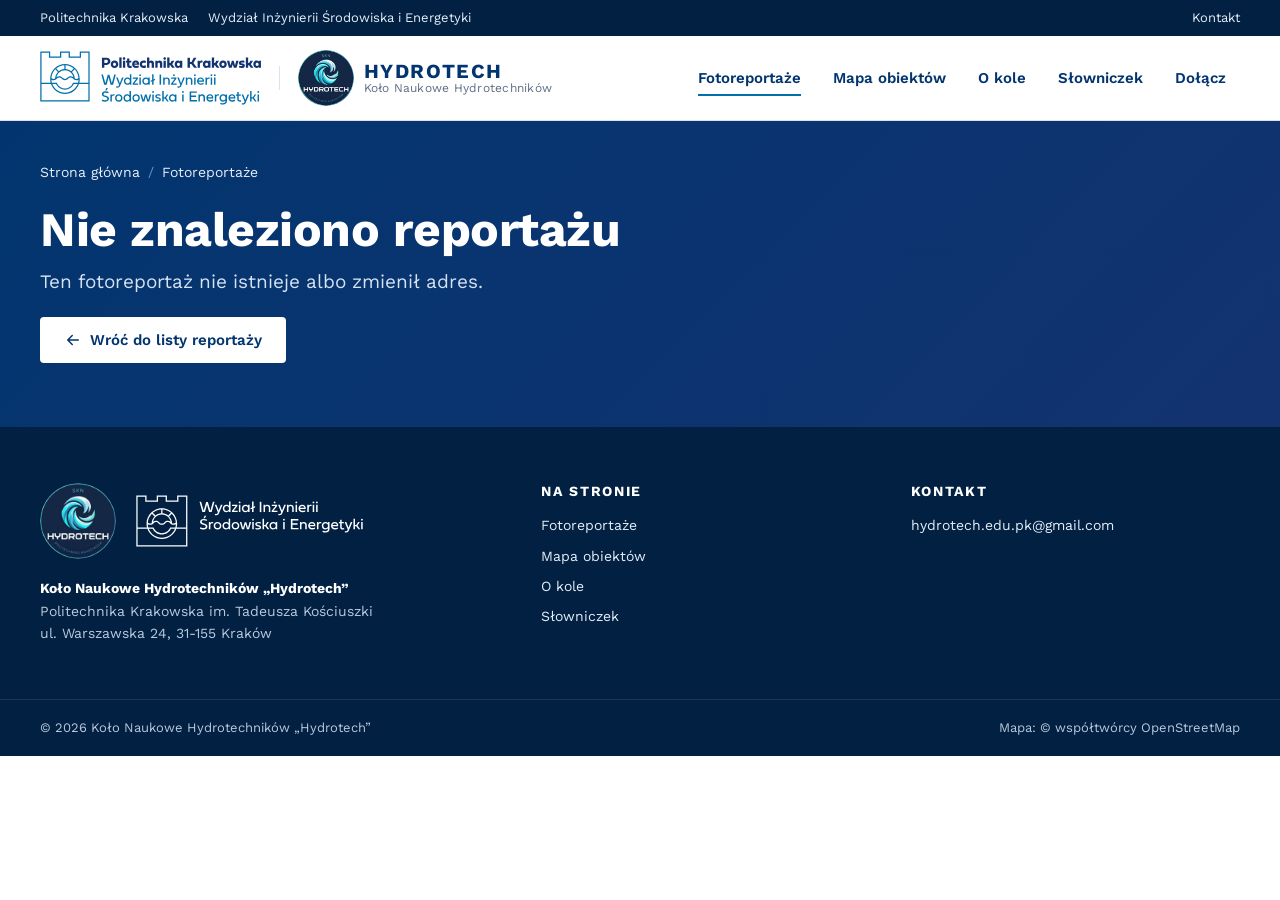
<file: reportaz.html>
<!doctype html>
<html lang="pl">
<head>
  <meta charset="utf-8">
  <meta name="viewport" content="width=device-width, initial-scale=1">
  <title>Fotoreportaż – HYDROTECH | Politechnika Krakowska</title>
  <meta name="description" content="Fotoreportaż Koła Naukowego HYDROTECH z wizyty na obiekcie hydrotechnicznym.">
  <meta name="theme-color" content="#02356f">
  <link rel="icon" href="assets/img/favicon.png" type="image/png">
  <link rel="apple-touch-icon" href="assets/img/apple-touch-icon.png">
  <link rel="preconnect" href="https://fonts.googleapis.com">
  <link rel="preconnect" href="https://fonts.gstatic.com" crossorigin>
  <link rel="stylesheet" href="https://fonts.googleapis.com/css2?family=Work+Sans:wght@400;500;600;700&display=swap">
  <link rel="stylesheet" href="assets/vendor/leaflet/leaflet.css">
  <link rel="stylesheet" href="assets/css/style.css">
</head>
<body>
  <a class="skip-link" href="#tresc">Przejdź do treści</a>

  <div class="topbar">
    <div class="container">
      <div class="topbar__links">
        <a href="https://www.pk.edu.pl/" target="_blank" rel="noopener">Politechnika Krakowska</a>
        <a href="https://wisie.pk.edu.pl/" target="_blank" rel="noopener">Wydział Inżynierii Środowiska i Energetyki</a>
      </div>
      <div class="topbar__links topbar__right">
        <a href="./#dolacz">Kontakt</a>
      </div>
    </div>
  </div>

  <header class="header">
    <div class="container">
      <a class="brand" href="./" aria-label="HYDROTECH – strona główna">
        <img class="brand__faculty" src="assets/img/logo-wisie.svg" alt="Politechnika Krakowska – Wydział Inżynierii Środowiska i Energetyki" width="294" height="72">
        <span class="brand__divider" aria-hidden="true"></span>
        <span class="brand__club">
          <img class="brand__mark" src="assets/img/logo-hydrotech.webp" alt="Logo SKN Hydrotech" width="56" height="56">
          <span class="brand__text">
            <span class="brand__name">HYDROTECH</span>
            <span class="brand__sub">Koło Naukowe Hydrotechników</span>
          </span>
        </span>
      </a>
      <button class="nav-toggle" type="button" aria-controls="nav" aria-expanded="false" aria-label="Menu" data-icon="menu"></button>
      <nav class="nav" id="nav" aria-label="Główna nawigacja">
        <ul class="nav__list">
          <li><a class="nav__link is-active" href="./#reportaze">Fotoreportaże</a></li>
          <li><a class="nav__link" href="./#mapa">Mapa obiektów</a></li>
          <li><a class="nav__link" href="./#o-kole">O kole</a></li>
          <li><a class="nav__link" href="./#slowniczek">Słowniczek</a></li>
          <li><a class="nav__link" href="./#dolacz">Dołącz</a></li>
        </ul>
      </nav>
    </div>
  </header>

  <main id="tresc">
    <div id="reportaz"></div>
  </main>

  <footer class="footer">
    <div class="container">
      <div>
        <div class="footer__logos">
          <img class="footer__club" src="assets/img/logo-hydrotech.webp" alt="Logo SKN Hydrotech" width="76" height="76" loading="lazy">
          <img class="footer__logo" src="assets/img/logo-wisie-biale.svg" alt="Wydział Inżynierii Środowiska i Energetyki" width="292" height="67" loading="lazy">
        </div>
        <p><strong style="color:#fff" data-config="pelnaNazwa">Koło Naukowe HYDROTECH</strong><br>
          <span data-config="uczelnia">Politechnika Krakowska im. Tadeusza Kościuszki</span><br>
          <span data-config="adres">ul. Warszawska 24, 31-155 Kraków</span></p>
      </div>
      <div>
        <h3>Na stronie</h3>
        <ul>
          <li><a href="./#reportaze">Fotoreportaże</a></li>
          <li><a href="./#mapa">Mapa obiektów</a></li>
          <li><a href="./#o-kole">O kole</a></li>
          <li><a href="./#slowniczek">Słowniczek</a></li>
        </ul>
      </div>
      <div>
        <h3>Kontakt</h3>
        <ul data-contact></ul>
      </div>
    </div>
    <div class="footer__bottom">
      <div class="container">
        <span>© <span data-year></span> <span data-config="pelnaNazwa">Koło Naukowe HYDROTECH</span></span>
        <span>Mapa: © współtwórcy OpenStreetMap</span>
      </div>
    </div>
  </footer>

  <!-- Powiększenie zdjęć -->
  <div class="lb" id="lightbox" role="dialog" aria-modal="true" aria-label="Galeria zdjęć" hidden>
    <div class="lb__top">
      <span id="lb-count" aria-live="polite"></span>
      <button class="lb__btn" type="button" id="lb-close" aria-label="Zamknij (Esc)" data-icon="close"></button>
    </div>
    <button class="lb__btn lb__prev" type="button" id="lb-prev" aria-label="Poprzednie zdjęcie" data-icon="chevronLeft"></button>
    <figure class="lb__fig"><img class="lb__img" id="lb-img" alt=""></figure>
    <button class="lb__btn lb__next" type="button" id="lb-next" aria-label="Następne zdjęcie" data-icon="chevronRight"></button>
    <div class="lb__cap" id="lb-cap"></div>
  </div>

  <script src="assets/vendor/leaflet/leaflet.js"></script>
  <script src="data/config.js"></script>
  <script src="data/reportaze.js"></script>
  <script src="assets/js/common.js"></script>
  <script src="assets/js/reportaz.js"></script>
</body>
</html>
</file>
<file: assets/vendor/leaflet/leaflet.css>
/* required styles */

.leaflet-pane,
.leaflet-tile,
.leaflet-marker-icon,
.leaflet-marker-shadow,
.leaflet-tile-container,
.leaflet-pane > svg,
.leaflet-pane > canvas,
.leaflet-zoom-box,
.leaflet-image-layer,
.leaflet-layer {
	position: absolute;
	left: 0;
	top: 0;
	}
.leaflet-container {
	overflow: hidden;
	}
.leaflet-tile,
.leaflet-marker-icon,
.leaflet-marker-shadow {
	-webkit-user-select: none;
	   -moz-user-select: none;
	        user-select: none;
	  -webkit-user-drag: none;
	}
/* Prevents IE11 from highlighting tiles in blue */
.leaflet-tile::selection {
	background: transparent;
}
/* Safari renders non-retina tile on retina better with this, but Chrome is worse */
.leaflet-safari .leaflet-tile {
	image-rendering: -webkit-optimize-contrast;
	}
/* hack that prevents hw layers "stretching" when loading new tiles */
.leaflet-safari .leaflet-tile-container {
	width: 1600px;
	height: 1600px;
	-webkit-transform-origin: 0 0;
	}
.leaflet-marker-icon,
.leaflet-marker-shadow {
	display: block;
	}
/* .leaflet-container svg: reset svg max-width decleration shipped in Joomla! (joomla.org) 3.x */
/* .leaflet-container img: map is broken in FF if you have max-width: 100% on tiles */
.leaflet-container .leaflet-overlay-pane svg {
	max-width: none !important;
	max-height: none !important;
	}
.leaflet-container .leaflet-marker-pane img,
.leaflet-container .leaflet-shadow-pane img,
.leaflet-container .leaflet-tile-pane img,
.leaflet-container img.leaflet-image-layer,
.leaflet-container .leaflet-tile {
	max-width: none !important;
	max-height: none !important;
	width: auto;
	padding: 0;
	}

.leaflet-container img.leaflet-tile {
	/* See: https://bugs.chromium.org/p/chromium/issues/detail?id=600120 */
	mix-blend-mode: plus-lighter;
}

.leaflet-container.leaflet-touch-zoom {
	-ms-touch-action: pan-x pan-y;
	touch-action: pan-x pan-y;
	}
.leaflet-container.leaflet-touch-drag {
	-ms-touch-action: pinch-zoom;
	/* Fallback for FF which doesn't support pinch-zoom */
	touch-action: none;
	touch-action: pinch-zoom;
}
.leaflet-container.leaflet-touch-drag.leaflet-touch-zoom {
	-ms-touch-action: none;
	touch-action: none;
}
.leaflet-container {
	-webkit-tap-highlight-color: transparent;
}
.leaflet-container a {
	-webkit-tap-highlight-color: rgba(51, 181, 229, 0.4);
}
.leaflet-tile {
	filter: inherit;
	visibility: hidden;
	}
.leaflet-tile-loaded {
	visibility: inherit;
	}
.leaflet-zoom-box {
	width: 0;
	height: 0;
	-moz-box-sizing: border-box;
	     box-sizing: border-box;
	z-index: 800;
	}
/* workaround for https://bugzilla.mozilla.org/show_bug.cgi?id=888319 */
.leaflet-overlay-pane svg {
	-moz-user-select: none;
	}

.leaflet-pane         { z-index: 400; }

.leaflet-tile-pane    { z-index: 200; }
.leaflet-overlay-pane { z-index: 400; }
.leaflet-shadow-pane  { z-index: 500; }
.leaflet-marker-pane  { z-index: 600; }
.leaflet-tooltip-pane   { z-index: 650; }
.leaflet-popup-pane   { z-index: 700; }

.leaflet-map-pane canvas { z-index: 100; }
.leaflet-map-pane svg    { z-index: 200; }

.leaflet-vml-shape {
	width: 1px;
	height: 1px;
	}
.lvml {
	behavior: url(#default#VML);
	display: inline-block;
	position: absolute;
	}


/* control positioning */

.leaflet-control {
	position: relative;
	z-index: 800;
	pointer-events: visiblePainted; /* IE 9-10 doesn't have auto */
	pointer-events: auto;
	}
.leaflet-top,
.leaflet-bottom {
	position: absolute;
	z-index: 1000;
	pointer-events: none;
	}
.leaflet-top {
	top: 0;
	}
.leaflet-right {
	right: 0;
	}
.leaflet-bottom {
	bottom: 0;
	}
.leaflet-left {
	left: 0;
	}
.leaflet-control {
	float: left;
	clear: both;
	}
.leaflet-right .leaflet-control {
	float: right;
	}
.leaflet-top .leaflet-control {
	margin-top: 10px;
	}
.leaflet-bottom .leaflet-control {
	margin-bottom: 10px;
	}
.leaflet-left .leaflet-control {
	margin-left: 10px;
	}
.leaflet-right .leaflet-control {
	margin-right: 10px;
	}


/* zoom and fade animations */

.leaflet-fade-anim .leaflet-popup {
	opacity: 0;
	-webkit-transition: opacity 0.2s linear;
	   -moz-transition: opacity 0.2s linear;
	        transition: opacity 0.2s linear;
	}
.leaflet-fade-anim .leaflet-map-pane .leaflet-popup {
	opacity: 1;
	}
.leaflet-zoom-animated {
	-webkit-transform-origin: 0 0;
	    -ms-transform-origin: 0 0;
	        transform-origin: 0 0;
	}
svg.leaflet-zoom-animated {
	will-change: transform;
}

.leaflet-zoom-anim .leaflet-zoom-animated {
	-webkit-transition: -webkit-transform 0.25s cubic-bezier(0,0,0.25,1);
	   -moz-transition:    -moz-transform 0.25s cubic-bezier(0,0,0.25,1);
	        transition:         transform 0.25s cubic-bezier(0,0,0.25,1);
	}
.leaflet-zoom-anim .leaflet-tile,
.leaflet-pan-anim .leaflet-tile {
	-webkit-transition: none;
	   -moz-transition: none;
	        transition: none;
	}

.leaflet-zoom-anim .leaflet-zoom-hide {
	visibility: hidden;
	}


/* cursors */

.leaflet-interactive {
	cursor: pointer;
	}
.leaflet-grab {
	cursor: -webkit-grab;
	cursor:    -moz-grab;
	cursor:         grab;
	}
.leaflet-crosshair,
.leaflet-crosshair .leaflet-interactive {
	cursor: crosshair;
	}
.leaflet-popup-pane,
.leaflet-control {
	cursor: auto;
	}
.leaflet-dragging .leaflet-grab,
.leaflet-dragging .leaflet-grab .leaflet-interactive,
.leaflet-dragging .leaflet-marker-draggable {
	cursor: move;
	cursor: -webkit-grabbing;
	cursor:    -moz-grabbing;
	cursor:         grabbing;
	}

/* marker & overlays interactivity */
.leaflet-marker-icon,
.leaflet-marker-shadow,
.leaflet-image-layer,
.leaflet-pane > svg path,
.leaflet-tile-container {
	pointer-events: none;
	}

.leaflet-marker-icon.leaflet-interactive,
.leaflet-image-layer.leaflet-interactive,
.leaflet-pane > svg path.leaflet-interactive,
svg.leaflet-image-layer.leaflet-interactive path {
	pointer-events: visiblePainted; /* IE 9-10 doesn't have auto */
	pointer-events: auto;
	}

/* visual tweaks */

.leaflet-container {
	background: #ddd;
	outline-offset: 1px;
	}
.leaflet-container a {
	color: #0078A8;
	}
.leaflet-zoom-box {
	border: 2px dotted #38f;
	background: rgba(255,255,255,0.5);
	}


/* general typography */
.leaflet-container {
	font-family: "Helvetica Neue", Arial, Helvetica, sans-serif;
	font-size: 12px;
	font-size: 0.75rem;
	line-height: 1.5;
	}


/* general toolbar styles */

.leaflet-bar {
	box-shadow: 0 1px 5px rgba(0,0,0,0.65);
	border-radius: 4px;
	}
.leaflet-bar a {
	background-color: #fff;
	border-bottom: 1px solid #ccc;
	width: 26px;
	height: 26px;
	line-height: 26px;
	display: block;
	text-align: center;
	text-decoration: none;
	color: black;
	}
.leaflet-bar a,
.leaflet-control-layers-toggle {
	background-position: 50% 50%;
	background-repeat: no-repeat;
	display: block;
	}
.leaflet-bar a:hover,
.leaflet-bar a:focus {
	background-color: #f4f4f4;
	}
.leaflet-bar a:first-child {
	border-top-left-radius: 4px;
	border-top-right-radius: 4px;
	}
.leaflet-bar a:last-child {
	border-bottom-left-radius: 4px;
	border-bottom-right-radius: 4px;
	border-bottom: none;
	}
.leaflet-bar a.leaflet-disabled {
	cursor: default;
	background-color: #f4f4f4;
	color: #bbb;
	}

.leaflet-touch .leaflet-bar a {
	width: 30px;
	height: 30px;
	line-height: 30px;
	}
.leaflet-touch .leaflet-bar a:first-child {
	border-top-left-radius: 2px;
	border-top-right-radius: 2px;
	}
.leaflet-touch .leaflet-bar a:last-child {
	border-bottom-left-radius: 2px;
	border-bottom-right-radius: 2px;
	}

/* zoom control */

.leaflet-control-zoom-in,
.leaflet-control-zoom-out {
	font: bold 18px 'Lucida Console', Monaco, monospace;
	text-indent: 1px;
	}

.leaflet-touch .leaflet-control-zoom-in, .leaflet-touch .leaflet-control-zoom-out  {
	font-size: 22px;
	}


/* layers control */

.leaflet-control-layers {
	box-shadow: 0 1px 5px rgba(0,0,0,0.4);
	background: #fff;
	border-radius: 5px;
	}
.leaflet-control-layers-toggle {
	background-image: url(images/layers.png);
	width: 36px;
	height: 36px;
	}
.leaflet-retina .leaflet-control-layers-toggle {
	background-image: url(images/layers-2x.png);
	background-size: 26px 26px;
	}
.leaflet-touch .leaflet-control-layers-toggle {
	width: 44px;
	height: 44px;
	}
.leaflet-control-layers .leaflet-control-layers-list,
.leaflet-control-layers-expanded .leaflet-control-layers-toggle {
	display: none;
	}
.leaflet-control-layers-expanded .leaflet-control-layers-list {
	display: block;
	position: relative;
	}
.leaflet-control-layers-expanded {
	padding: 6px 10px 6px 6px;
	color: #333;
	background: #fff;
	}
.leaflet-control-layers-scrollbar {
	overflow-y: scroll;
	overflow-x: hidden;
	padding-right: 5px;
	}
.leaflet-control-layers-selector {
	margin-top: 2px;
	position: relative;
	top: 1px;
	}
.leaflet-control-layers label {
	display: block;
	font-size: 13px;
	font-size: 1.08333em;
	}
.leaflet-control-layers-separator {
	height: 0;
	border-top: 1px solid #ddd;
	margin: 5px -10px 5px -6px;
	}

/* Default icon URLs */
.leaflet-default-icon-path { /* used only in path-guessing heuristic, see L.Icon.Default */
	background-image: url(images/marker-icon.png);
	}


/* attribution and scale controls */

.leaflet-container .leaflet-control-attribution {
	background: #fff;
	background: rgba(255, 255, 255, 0.8);
	margin: 0;
	}
.leaflet-control-attribution,
.leaflet-control-scale-line {
	padding: 0 5px;
	color: #333;
	line-height: 1.4;
	}
.leaflet-control-attribution a {
	text-decoration: none;
	}
.leaflet-control-attribution a:hover,
.leaflet-control-attribution a:focus {
	text-decoration: underline;
	}
.leaflet-attribution-flag {
	display: inline !important;
	vertical-align: baseline !important;
	width: 1em;
	height: 0.6669em;
	}
.leaflet-left .leaflet-control-scale {
	margin-left: 5px;
	}
.leaflet-bottom .leaflet-control-scale {
	margin-bottom: 5px;
	}
.leaflet-control-scale-line {
	border: 2px solid #777;
	border-top: none;
	line-height: 1.1;
	padding: 2px 5px 1px;
	white-space: nowrap;
	-moz-box-sizing: border-box;
	     box-sizing: border-box;
	background: rgba(255, 255, 255, 0.8);
	text-shadow: 1px 1px #fff;
	}
.leaflet-control-scale-line:not(:first-child) {
	border-top: 2px solid #777;
	border-bottom: none;
	margin-top: -2px;
	}
.leaflet-control-scale-line:not(:first-child):not(:last-child) {
	border-bottom: 2px solid #777;
	}

.leaflet-touch .leaflet-control-attribution,
.leaflet-touch .leaflet-control-layers,
.leaflet-touch .leaflet-bar {
	box-shadow: none;
	}
.leaflet-touch .leaflet-control-layers,
.leaflet-touch .leaflet-bar {
	border: 2px solid rgba(0,0,0,0.2);
	background-clip: padding-box;
	}


/* popup */

.leaflet-popup {
	position: absolute;
	text-align: center;
	margin-bottom: 20px;
	}
.leaflet-popup-content-wrapper {
	padding: 1px;
	text-align: left;
	border-radius: 12px;
	}
.leaflet-popup-content {
	margin: 13px 24px 13px 20px;
	line-height: 1.3;
	font-size: 13px;
	font-size: 1.08333em;
	min-height: 1px;
	}
.leaflet-popup-content p {
	margin: 17px 0;
	margin: 1.3em 0;
	}
.leaflet-popup-tip-container {
	width: 40px;
	height: 20px;
	position: absolute;
	left: 50%;
	margin-top: -1px;
	margin-left: -20px;
	overflow: hidden;
	pointer-events: none;
	}
.leaflet-popup-tip {
	width: 17px;
	height: 17px;
	padding: 1px;

	margin: -10px auto 0;
	pointer-events: auto;

	-webkit-transform: rotate(45deg);
	   -moz-transform: rotate(45deg);
	    -ms-transform: rotate(45deg);
	        transform: rotate(45deg);
	}
.leaflet-popup-content-wrapper,
.leaflet-popup-tip {
	background: white;
	color: #333;
	box-shadow: 0 3px 14px rgba(0,0,0,0.4);
	}
.leaflet-container a.leaflet-popup-close-button {
	position: absolute;
	top: 0;
	right: 0;
	border: none;
	text-align: center;
	width: 24px;
	height: 24px;
	font: 16px/24px Tahoma, Verdana, sans-serif;
	color: #757575;
	text-decoration: none;
	background: transparent;
	}
.leaflet-container a.leaflet-popup-close-button:hover,
.leaflet-container a.leaflet-popup-close-button:focus {
	color: #585858;
	}
.leaflet-popup-scrolled {
	overflow: auto;
	}

.leaflet-oldie .leaflet-popup-content-wrapper {
	-ms-zoom: 1;
	}
.leaflet-oldie .leaflet-popup-tip {
	width: 24px;
	margin: 0 auto;

	-ms-filter: "progid:DXImageTransform.Microsoft.Matrix(M11=0.70710678, M12=0.70710678, M21=-0.70710678, M22=0.70710678)";
	filter: progid:DXImageTransform.Microsoft.Matrix(M11=0.70710678, M12=0.70710678, M21=-0.70710678, M22=0.70710678);
	}

.leaflet-oldie .leaflet-control-zoom,
.leaflet-oldie .leaflet-control-layers,
.leaflet-oldie .leaflet-popup-content-wrapper,
.leaflet-oldie .leaflet-popup-tip {
	border: 1px solid #999;
	}


/* div icon */

.leaflet-div-icon {
	background: #fff;
	border: 1px solid #666;
	}


/* Tooltip */
/* Base styles for the element that has a tooltip */
.leaflet-tooltip {
	position: absolute;
	padding: 6px;
	background-color: #fff;
	border: 1px solid #fff;
	border-radius: 3px;
	color: #222;
	white-space: nowrap;
	-webkit-user-select: none;
	-moz-user-select: none;
	-ms-user-select: none;
	user-select: none;
	pointer-events: none;
	box-shadow: 0 1px 3px rgba(0,0,0,0.4);
	}
.leaflet-tooltip.leaflet-interactive {
	cursor: pointer;
	pointer-events: auto;
	}
.leaflet-tooltip-top:before,
.leaflet-tooltip-bottom:before,
.leaflet-tooltip-left:before,
.leaflet-tooltip-right:before {
	position: absolute;
	pointer-events: none;
	border: 6px solid transparent;
	background: transparent;
	content: "";
	}

/* Directions */

.leaflet-tooltip-bottom {
	margin-top: 6px;
}
.leaflet-tooltip-top {
	margin-top: -6px;
}
.leaflet-tooltip-bottom:before,
.leaflet-tooltip-top:before {
	left: 50%;
	margin-left: -6px;
	}
.leaflet-tooltip-top:before {
	bottom: 0;
	margin-bottom: -12px;
	border-top-color: #fff;
	}
.leaflet-tooltip-bottom:before {
	top: 0;
	margin-top: -12px;
	margin-left: -6px;
	border-bottom-color: #fff;
	}
.leaflet-tooltip-left {
	margin-left: -6px;
}
.leaflet-tooltip-right {
	margin-left: 6px;
}
.leaflet-tooltip-left:before,
.leaflet-tooltip-right:before {
	top: 50%;
	margin-top: -6px;
	}
.leaflet-tooltip-left:before {
	right: 0;
	margin-right: -12px;
	border-left-color: #fff;
	}
.leaflet-tooltip-right:before {
	left: 0;
	margin-left: -12px;
	border-right-color: #fff;
	}

/* Printing */

@media print {
	/* Prevent printers from removing background-images of controls. */
	.leaflet-control {
		-webkit-print-color-adjust: exact;
		print-color-adjust: exact;
		}
	}
</file>
<file: assets/css/style.css>
/* =========================================================
   HYDROTECH – Koło Naukowe, Politechnika Krakowska
   Kolorystyka i typografia nawiązują do identyfikacji PK
   (granat PK, niebieski WIŚiE, krój Work Sans).
   ========================================================= */

:root {
  --pk-navy: #02356f;
  --pk-navy-dark: #012042;
  --pk-navy-deep: #001d46;
  --wisie-blue: #006faa;
  --wisie-navy: #133370;
  --sky-50: #f3f8fe;
  --sky-100: #ebf4fe;
  --sky-200: #d7e9ff;
  --ink: #17212f;
  --ink-2: #3c526e;
  --muted: #5d6f86;
  --line: #d9e2ee;
  --bg: #ffffff;
  --surface: #ffffff;
  --water: #006faa;
  --focus: #f49b05;

  --radius: 4px;
  --radius-lg: 8px;
  --shadow-sm: 0 1px 2px rgba(1, 32, 66, .06), 0 1px 3px rgba(1, 32, 66, .08);
  --shadow-md: 0 6px 24px rgba(1, 32, 66, .10);
  --shadow-lg: 0 18px 50px rgba(1, 32, 66, .22);

  --container: 1200px;
  --gutter: 24px;
  --header-h: 84px;

  --font: "Work Sans", system-ui, -apple-system, "Segoe UI", Roboto, Arial, sans-serif;
}

*, *::before, *::after { box-sizing: border-box; }
html { scroll-behavior: smooth; scroll-padding-top: calc(var(--header-h) + 16px); -webkit-text-size-adjust: 100%; }
body {
  margin: 0;
  font-family: var(--font);
  font-size: 16px;
  line-height: 1.6;
  color: var(--ink);
  background: var(--bg);
  -webkit-font-smoothing: antialiased;
}
img, svg { display: block; max-width: 100%; }
a { color: var(--wisie-blue); text-underline-offset: 3px; }
a:hover { color: var(--pk-navy); }
h1, h2, h3, h4 { color: var(--pk-navy); line-height: 1.2; margin: 0 0 .5em; font-weight: 700; letter-spacing: -.01em; }
p { margin: 0 0 1em; }
button { font: inherit; }
:focus-visible { outline: 3px solid var(--focus); outline-offset: 2px; }
.visually-hidden { position: absolute !important; width: 1px; height: 1px; overflow: hidden; clip: rect(0 0 0 0); white-space: nowrap; }

.container { width: 100%; max-width: calc(var(--container) + 2 * var(--gutter)); margin: 0 auto; padding: 0 var(--gutter); }

.skip-link {
  position: absolute; left: 16px; top: -60px; z-index: 1000;
  background: var(--pk-navy); color: #fff; padding: 10px 16px; border-radius: var(--radius);
}
.skip-link:focus { top: 12px; color: #fff; }

/* ---------- Pasek górny (jak na pk.edu.pl) ---------- */
.topbar { background: var(--pk-navy-dark); color: #c9d8ec; font-size: 13px; }
.topbar .container { display: flex; align-items: center; justify-content: space-between; gap: 16px; min-height: 36px; }
.topbar a { color: #e6eef8; text-decoration: none; }
.topbar a:hover { color: #fff; text-decoration: underline; }
.topbar__links { display: flex; gap: 20px; flex-wrap: wrap; }
.topbar__links a:not(:last-child)::after { content: ""; }

/* ---------- Nagłówek ---------- */
.header {
  position: sticky; top: 0; z-index: 500;
  background: #fff;
  border-bottom: 1px solid var(--line);
  box-shadow: 0 2px 0 0 transparent;
  transition: box-shadow .2s;
}
.header.is-scrolled { box-shadow: var(--shadow-md); }
.header .container { display: flex; align-items: center; gap: 24px; min-height: var(--header-h); }
.brand { display: flex; align-items: center; gap: 18px; text-decoration: none; color: inherit; min-width: 0; }
.brand__faculty { height: 54px; width: auto; flex: none; }
.brand__divider { width: 1px; align-self: stretch; margin: 16px 0; background: var(--line); flex: none; }
.brand__club { display: flex; align-items: center; gap: 10px; min-width: 0; }
.brand__mark { width: 56px; height: 56px; flex: none; border-radius: 50%; }
.brand__text { display: flex; flex-direction: column; line-height: 1.1; min-width: 0; }
.brand__name { font-weight: 700; font-size: 20px; letter-spacing: .08em; color: var(--pk-navy); }
.brand__sub { font-size: 12px; color: var(--muted); letter-spacing: .02em; white-space: nowrap; }

.nav { margin-left: auto; }
.nav__list { display: flex; gap: 4px; list-style: none; margin: 0; padding: 0; }
.nav__link {
  display: block; padding: 10px 14px; border-radius: var(--radius);
  font-weight: 600; font-size: 15px; color: var(--pk-navy); text-decoration: none;
  position: relative;
}
.nav__link::after {
  content: ""; position: absolute; left: 14px; right: 14px; bottom: 4px; height: 2px;
  background: var(--wisie-blue); transform: scaleX(0); transform-origin: left; transition: transform .2s;
}
.nav__link:hover { color: var(--wisie-blue); }
.nav__link:hover::after, .nav__link.is-active::after { transform: scaleX(1); }
.nav-toggle {
  display: none; margin-left: auto; width: 44px; height: 44px; border: 1px solid var(--line);
  background: #fff; border-radius: var(--radius); color: var(--pk-navy); cursor: pointer;
  align-items: center; justify-content: center;
}

/* ---------- Przyciski ---------- */
.btn {
  display: inline-flex; align-items: center; gap: 8px; justify-content: center;
  padding: 12px 22px; border-radius: var(--radius); border: 2px solid transparent;
  font-weight: 600; font-size: 15px; text-decoration: none; cursor: pointer; line-height: 1.2;
  transition: background .15s, color .15s, border-color .15s, transform .15s;
}
.btn svg { width: 18px; height: 18px; flex: none; }
.btn--primary { background: #fff; color: var(--pk-navy); }
.btn--primary:hover { background: var(--sky-200); color: var(--pk-navy); }
.btn--ghost { border-color: rgba(255,255,255,.55); color: #fff; background: transparent; }
.btn--ghost:hover { border-color: #fff; background: rgba(255,255,255,.08); color: #fff; }
.btn--navy { background: var(--pk-navy); color: #fff; }
.btn--navy:hover { background: var(--wisie-blue); color: #fff; }
.btn--outline { border-color: var(--pk-navy); color: var(--pk-navy); background: #fff; }
.btn--outline:hover { background: var(--pk-navy); color: #fff; }
.btn--sm { padding: 8px 14px; font-size: 14px; }

/* ---------- Hero ---------- */
.hero {
  position: relative; overflow: hidden; color: #fff;
  background:
    linear-gradient(rgba(255,255,255,.045) 1px, transparent 1px) 0 0 / 32px 32px,
    linear-gradient(90deg, rgba(255,255,255,.045) 1px, transparent 1px) 0 0 / 32px 32px,
    linear-gradient(135deg, var(--pk-navy) 0%, var(--wisie-navy) 55%, var(--pk-navy-deep) 100%);
}
.hero .container { display: grid; grid-template-columns: minmax(0, 1fr) minmax(0, 1.15fr); gap: 48px; align-items: center; padding-top: 72px; padding-bottom: 120px; }
.eyebrow {
  display: inline-flex; align-items: center; gap: 10px;
  font-size: 13px; font-weight: 600; letter-spacing: .14em; text-transform: uppercase; color: var(--wisie-blue);
}
.eyebrow::before { content: ""; width: 28px; height: 2px; background: currentColor; }
.hero .eyebrow { color: #9cc9ec; }
.hero h1 { color: #fff; font-size: clamp(32px, 4.4vw, 52px); margin: 16px 0 20px; letter-spacing: -.02em; }
.hero h1 em { font-style: normal; color: #9cc9ec; }
.hero__lead { font-size: 18px; color: #d6e3f3; max-width: 34em; margin-bottom: 32px; }
.hero__actions { display: flex; flex-wrap: wrap; gap: 12px; }

/* Interaktywny przekrój zapory */
.xsec { position: relative; }
.xsec__caption { display: flex; justify-content: space-between; gap: 12px; font-size: 12px; letter-spacing: .12em; text-transform: uppercase; color: #9cc9ec; margin-bottom: 10px; }
.xsec__stage { position: relative; aspect-ratio: 600 / 400; }
.xsec__svg { width: 100%; height: 100%; }
.xsec .wave { animation: wave 7s linear infinite; }
.xsec .wave--slow { animation-duration: 11s; }
@keyframes wave { from { transform: translateX(0); } to { transform: translateX(-120px); } }
.hotspot {
  position: absolute; transform: translate(-50%, -50%);
  width: 28px; height: 28px; border-radius: 50%;
  border: 2px solid #fff; background: var(--focus); color: var(--pk-navy-dark);
  font-weight: 700; font-size: 17px; line-height: 1; cursor: pointer; padding: 0;
  display: grid; place-items: center;
  box-shadow: 0 0 0 0 rgba(244,155,5,.6);
  animation: pulse 2.4s infinite;
}
.hotspot:nth-of-type(2n) { animation-delay: .6s; }
.hotspot:nth-of-type(3n) { animation-delay: 1.2s; }
.hotspot[aria-expanded="true"] { background: #fff; animation: none; }
@keyframes pulse { 0% { box-shadow: 0 0 0 0 rgba(244,155,5,.55); } 70% { box-shadow: 0 0 0 12px rgba(244,155,5,0); } 100% { box-shadow: 0 0 0 0 rgba(244,155,5,0); } }
.xsec__tip {
  position: absolute; z-index: 5; width: min(280px, 80%);
  background: #fff; color: var(--ink); border-radius: var(--radius-lg); box-shadow: var(--shadow-lg);
  padding: 14px 16px; font-size: 14px; line-height: 1.5;
  border-top: 4px solid var(--focus);
}
.xsec__tip h3 { font-size: 16px; margin: 0 0 4px; }
.xsec__tip p { margin: 0; color: var(--ink-2); }
.xsec__hint { margin-top: 10px; font-size: 13px; color: #b9cfe8; }

/* ---------- Statystyki ---------- */
.stats { position: relative; z-index: 2; margin-top: -64px; }
.stats__grid {
  display: grid; grid-template-columns: repeat(4, 1fr);
  background: #fff; border-radius: var(--radius-lg); box-shadow: var(--shadow-md);
  border-top: 4px solid var(--wisie-blue);
}
.stat { padding: 24px 28px; }
.stat + .stat { border-left: 1px solid var(--line); }
.stat__value { font-size: 40px; font-weight: 700; color: var(--pk-navy); line-height: 1; font-variant-numeric: tabular-nums; }
.stat__label { margin-top: 8px; font-size: 14px; color: var(--muted); }

/* ---------- Sekcje ---------- */
.section { padding: 88px 0; }
.section--tint { background: var(--sky-100); }
.section-head { display: flex; align-items: flex-end; justify-content: space-between; gap: 24px; margin-bottom: 32px; flex-wrap: wrap; }
.section-head h2 { font-size: clamp(28px, 3vw, 38px); margin: 10px 0 0; }
.section-head p { max-width: 40em; margin: 12px 0 0; color: var(--ink-2); }

.notice {
  display: flex; gap: 12px; align-items: flex-start;
  background: #fff7e8; border: 1px solid #f6d9a6; border-left: 4px solid var(--focus);
  border-radius: var(--radius); padding: 12px 16px; margin-bottom: 24px; font-size: 14px; color: #5b4300;
}
.notice svg { width: 20px; height: 20px; flex: none; margin-top: 1px; }
.notice p { margin: 0; }
.notice button { margin-left: auto; background: none; border: 0; color: #5b4300; cursor: pointer; font-size: 20px; line-height: 1; padding: 0 4px; }

/* ---------- Narzędzia filtrowania ---------- */
.toolbar { display: grid; gap: 16px; margin-bottom: 28px; }
.toolbar__row { display: flex; gap: 12px; flex-wrap: wrap; align-items: center; }
.search { position: relative; flex: 1 1 280px; }
.search svg { position: absolute; left: 14px; top: 50%; transform: translateY(-50%); width: 18px; height: 18px; color: var(--muted); pointer-events: none; }
.search input, .select {
  width: 100%; height: 46px; border: 1px solid var(--line); border-radius: var(--radius);
  background: #fff; font: inherit; color: var(--ink); padding: 0 14px;
}
.search input { padding-left: 42px; }
.search input:focus, .select:focus { border-color: var(--wisie-blue); outline: none; box-shadow: 0 0 0 3px rgba(0,111,170,.18); }
.select { width: auto; padding-right: 36px; cursor: pointer; appearance: none;
  background-image: url("data:image/svg+xml,%3Csvg xmlns='http://www.w3.org/2000/svg' width='12' height='8' viewBox='0 0 12 8'%3E%3Cpath d='M1 1l5 5 5-5' fill='none' stroke='%2302356f' stroke-width='2'/%3E%3C/svg%3E");
  background-repeat: no-repeat; background-position: right 14px center; }
.chips { display: flex; gap: 8px; flex-wrap: wrap; }
.chip {
  display: inline-flex; align-items: center; gap: 8px;
  height: 38px; padding: 0 14px; border-radius: 999px;
  border: 1px solid var(--line); background: #fff; color: var(--ink-2);
  font-size: 14px; font-weight: 500; cursor: pointer; transition: all .15s;
}
.chip:hover { border-color: var(--pk-navy); color: var(--pk-navy); }
.chip[aria-pressed="true"] { background: var(--pk-navy); border-color: var(--pk-navy); color: #fff; }
.chip:disabled { opacity: .45; cursor: not-allowed; }
.chip__dot { width: 10px; height: 10px; border-radius: 50%; background: var(--c, var(--pk-navy)); box-shadow: 0 0 0 2px #fff; }
.chip__count { font-size: 12px; font-weight: 600; opacity: .7; }
.results-info { font-size: 14px; color: var(--muted); }

/* ---------- Karty reportaży ---------- */
.cards { display: grid; grid-template-columns: repeat(3, minmax(0, 1fr)); gap: 24px; }
.card {
  position: relative; display: flex; flex-direction: column;
  background: #fff; border-radius: var(--radius-lg); overflow: hidden;
  box-shadow: var(--shadow-sm); border: 1px solid var(--line);
  transition: transform .2s, box-shadow .2s;
}
.card:hover { transform: translateY(-4px); box-shadow: var(--shadow-md); }
.card__media { position: relative; aspect-ratio: 16 / 10; overflow: hidden; background: var(--sky-200); }
.card__media img { width: 100%; height: 100%; object-fit: cover; transition: transform .5s; }
.card:hover .card__media img { transform: scale(1.04); }
.card__photos {
  position: absolute; right: 12px; bottom: 12px; display: inline-flex; align-items: center; gap: 6px;
  background: rgba(1,32,66,.78); color: #fff; font-size: 12px; font-weight: 600; padding: 4px 10px; border-radius: 999px;
}
.card__photos svg { width: 14px; height: 14px; }
.card__demo {
  position: absolute; left: 12px; top: 12px; background: rgba(255,255,255,.92); color: #6b4b00;
  font-size: 11px; font-weight: 700; letter-spacing: .08em; text-transform: uppercase; padding: 3px 8px; border-radius: 3px;
}
.card__body { display: flex; flex-direction: column; gap: 10px; padding: 20px 22px 22px; flex: 1; }
.card__title { font-size: 20px; margin: 0; }
.card__title a { color: inherit; text-decoration: none; }
.card__title a::after { content: ""; position: absolute; inset: 0; z-index: 1; }
.card__title a:hover { color: var(--wisie-blue); }
.card__lead { font-size: 15px; color: var(--ink-2); margin: 0; display: -webkit-box; -webkit-line-clamp: 3; -webkit-box-orient: vertical; overflow: hidden; }
.meta { display: flex; flex-wrap: wrap; gap: 6px 16px; font-size: 13px; color: var(--muted); }
.meta span { display: inline-flex; align-items: center; gap: 6px; }
.meta svg { width: 15px; height: 15px; flex: none; color: var(--wisie-blue); }
.card__footer { display: flex; align-items: center; justify-content: space-between; gap: 12px; margin-top: auto; padding-top: 6px; }
.card__more { font-weight: 600; font-size: 14px; color: var(--pk-navy); display: inline-flex; align-items: center; gap: 6px; }
.card__more svg { width: 16px; height: 16px; transition: transform .2s; }
.card:hover .card__more svg { transform: translateX(4px); }
.card__map {
  position: relative; z-index: 2; display: inline-flex; align-items: center; gap: 6px;
  border: 1px solid var(--line); background: #fff; color: var(--ink-2); border-radius: 999px;
  padding: 6px 12px; font-size: 13px; font-weight: 500; cursor: pointer;
}
.card__map:hover { border-color: var(--wisie-blue); color: var(--wisie-blue); }
.card__map svg { width: 14px; height: 14px; }

.badges { display: flex; flex-wrap: wrap; gap: 6px; }
.badge {
  display: inline-flex; align-items: center; gap: 6px;
  font-size: 12px; font-weight: 600; letter-spacing: .02em;
  color: var(--c, var(--pk-navy)); background: color-mix(in srgb, var(--c, var(--pk-navy)) 10%, white);
  border: 1px solid color-mix(in srgb, var(--c, var(--pk-navy)) 25%, white);
  padding: 2px 10px; border-radius: 999px;
}

.empty { text-align: center; padding: 56px 24px; border: 2px dashed var(--line); border-radius: var(--radius-lg); color: var(--muted); background: #fff; }
.empty h3 { font-size: 20px; }

/* ---------- Mapa ---------- */
.map-layout { display: grid; grid-template-columns: minmax(0, 1fr) 300px; gap: 24px; align-items: stretch; }
.map { height: 520px; border-radius: var(--radius-lg); overflow: hidden; border: 1px solid var(--line); box-shadow: var(--shadow-sm); background: var(--sky-200); z-index: 0; }
.map--small { height: 280px; }
.map-side { background: #fff; border: 1px solid var(--line); border-radius: var(--radius-lg); padding: 20px; display: flex; flex-direction: column; gap: 16px; max-height: 520px; }
.map-side h3 { font-size: 16px; margin: 0; }
.legend { list-style: none; margin: 0; padding: 0; display: grid; gap: 8px; font-size: 14px; }
.legend li { display: flex; align-items: center; gap: 10px; color: var(--ink-2); }
.legend .chip__dot { box-shadow: none; }
.map-list { list-style: none; margin: 0; padding: 0; overflow: auto; border-top: 1px solid var(--line); flex: 1; }
.map-list button {
  width: 100%; text-align: left; background: none; border: 0; border-bottom: 1px solid var(--line);
  padding: 10px 4px; cursor: pointer; display: flex; gap: 10px; align-items: center; color: var(--ink);
}
.map-list button:hover { background: var(--sky-50); }
.map-list strong { display: block; font-size: 14px; color: var(--pk-navy); }
.map-list small { color: var(--muted); font-size: 12px; }

.pin {
  --c: var(--pk-navy);
  width: 30px; height: 30px; border-radius: 50% 50% 50% 0; transform: rotate(-45deg);
  background: var(--c); border: 3px solid #fff; box-shadow: 0 3px 8px rgba(0,0,0,.35);
  display: grid; place-items: center;
}
.pin::after { content: ""; width: 9px; height: 9px; border-radius: 50%; background: #fff; }
.leaflet-container { font-family: var(--font); }
.leaflet-popup-content-wrapper { border-radius: var(--radius-lg); padding: 0; overflow: hidden; }
.leaflet-popup-content { margin: 0; width: 240px !important; }
.popup img { width: 100%; height: 120px; object-fit: cover; }
.popup__body { padding: 12px 14px 14px; }
.popup__body h3 { font-size: 16px; margin: 0 0 4px; }
.popup__body p { margin: 0 0 8px !important; font-size: 13px; color: var(--muted); }
.popup__body a { font-weight: 600; font-size: 13px; }

/* ---------- O kole ---------- */
.about { display: grid; grid-template-columns: minmax(0, 1.1fr) minmax(0, 1fr); gap: 56px; align-items: start; }
.about__text p { font-size: 17px; color: var(--ink-2); }
.about__head { display: flex; align-items: center; gap: 24px; margin-bottom: 24px; }
.about__head h2 { font-size: clamp(28px, 3vw, 38px); margin: 10px 0 0; }
.about__logo { width: 132px; height: 132px; flex: none; border-radius: 50%; box-shadow: var(--shadow-md); }
.about__text .about__intro { font-size: 20px; font-weight: 600; color: var(--pk-navy); }
.features { display: grid; gap: 16px; margin-top: 28px; }
.feature { display: flex; gap: 16px; align-items: flex-start; padding: 18px; background: var(--sky-50); border-radius: var(--radius-lg); border-left: 4px solid var(--wisie-blue); }
.feature svg { width: 28px; height: 28px; flex: none; color: var(--wisie-blue); }
.feature h3 { font-size: 17px; margin: 0 0 4px; }
.feature p { margin: 0; font-size: 15px; color: var(--ink-2); }

.timeline h3 { font-size: 20px; }
.timeline ol { list-style: none; margin: 0; padding: 0; position: relative; }
.timeline ol::before { content: ""; position: absolute; left: 7px; top: 8px; bottom: 8px; width: 2px; background: var(--sky-200); }
.timeline li { position: relative; padding: 0 0 22px 32px; }
.timeline li::before {
  content: ""; position: absolute; left: 0; top: 6px; width: 16px; height: 16px; border-radius: 50%;
  background: #fff; border: 3px solid var(--c, var(--wisie-blue));
}
.timeline time { display: block; font-size: 13px; font-weight: 600; color: var(--wisie-blue); letter-spacing: .04em; text-transform: uppercase; }
.timeline a { font-weight: 600; color: var(--pk-navy); text-decoration: none; font-size: 16px; }
.timeline a:hover { color: var(--wisie-blue); text-decoration: underline; }
.timeline small { display: block; color: var(--muted); font-size: 13px; }
.timeline__year { font-size: 13px; font-weight: 700; color: var(--muted); letter-spacing: .14em; margin: 4px 0 14px 32px; }

/* ---------- Słowniczek ---------- */
.glossary-tools { max-width: 420px; margin-bottom: 20px; }
.glossary { display: grid; grid-template-columns: repeat(2, minmax(0, 1fr)); gap: 12px; }
.term { background: #fff; border: 1px solid var(--line); border-radius: var(--radius-lg); }
.term summary {
  list-style: none; cursor: pointer; padding: 16px 18px; font-weight: 600; color: var(--pk-navy);
  display: flex; justify-content: space-between; align-items: center; gap: 12px;
}
.term summary::-webkit-details-marker { display: none; }
.term summary::after { content: "+"; font-size: 22px; line-height: 1; color: var(--wisie-blue); transition: transform .2s; }
.term[open] summary::after { transform: rotate(45deg); }
.term[open] { border-color: var(--wisie-blue); box-shadow: var(--shadow-sm); }
.term p { margin: 0; padding: 0 18px 16px; color: var(--ink-2); font-size: 15px; }

/* ---------- CTA / Dołącz ---------- */
.cta { background: var(--pk-navy); color: #fff; position: relative; overflow: hidden; }
.cta::after {
  content: ""; position: absolute; inset: auto 0 0 0; height: 60px; opacity: .25;
  background: url("data:image/svg+xml,%3Csvg xmlns='http://www.w3.org/2000/svg' width='240' height='60' viewBox='0 0 240 60'%3E%3Cpath d='M0 30 Q30 10 60 30 T120 30 T180 30 T240 30 V60 H0Z' fill='%23006faa'/%3E%3C/svg%3E") repeat-x bottom / 240px 60px;
}
.cta .container { display: flex; justify-content: space-between; align-items: center; gap: 32px; padding-top: 64px; padding-bottom: 88px; flex-wrap: wrap; position: relative; z-index: 1; }
.cta h2 { color: #fff; font-size: clamp(26px, 3vw, 36px); margin: 10px 0 8px; }
.cta p { color: #d6e3f3; margin: 0; max-width: 36em; }
.cta .eyebrow { color: #9cc9ec; }
.cta__actions { display: flex; gap: 12px; flex-wrap: wrap; }

/* ---------- Stopka ---------- */
.footer { background: var(--pk-navy-dark); color: #b9c9de; font-size: 14px; }
.footer .container { display: grid; grid-template-columns: 1.4fr 1fr 1fr; gap: 40px; padding-top: 56px; padding-bottom: 40px; }
.footer__logos { display: flex; align-items: center; gap: 20px; margin-bottom: 18px; flex-wrap: wrap; }
.footer__club { width: 76px; height: 76px; border-radius: 50%; }
.footer__logo { height: 52px; width: auto; }
.footer h3 { color: #fff; font-size: 14px; letter-spacing: .12em; text-transform: uppercase; margin-bottom: 14px; }
.footer ul { list-style: none; margin: 0; padding: 0; display: grid; gap: 8px; }
.footer a { color: #e6eef8; text-decoration: none; }
.footer a:hover { color: #fff; text-decoration: underline; }
.footer__bottom { border-top: 1px solid rgba(255,255,255,.1); }
.footer__bottom .container { display: flex; justify-content: space-between; gap: 16px; padding-top: 18px; padding-bottom: 18px; grid-template-columns: none; font-size: 13px; flex-wrap: wrap; }

/* ---------- Strona reportażu ---------- */
.crumbs { font-size: 14px; color: #b9cfe8; margin-bottom: 18px; }
.crumbs a { color: #e6eef8; text-decoration: none; }
.crumbs a:hover { text-decoration: underline; color: #fff; }
.crumbs span[aria-hidden] { margin: 0 8px; opacity: .6; }
.rhead { color: #fff; background: linear-gradient(135deg, var(--pk-navy) 0%, var(--wisie-navy) 100%); }
.rhead .container { padding-top: 40px; padding-bottom: 140px; }
.rhead h1 { color: #fff; font-size: clamp(30px, 4vw, 48px); margin: 12px 0 8px; }
.rhead__sub { font-size: 19px; color: #d6e3f3; margin: 0 0 20px; }
.rhead .meta { color: #d6e3f3; font-size: 14px; }
.rhead .meta svg { color: #9cc9ec; }
.rhead .badge { background: rgba(255,255,255,.12); border-color: rgba(255,255,255,.25); color: #fff; }
.rcover { margin-top: -110px; position: relative; }
.rcover figure { margin: 0; border-radius: var(--radius-lg); overflow: hidden; box-shadow: var(--shadow-lg); aspect-ratio: 21 / 9; background: var(--sky-200); cursor: zoom-in; }
.rcover img { width: 100%; height: 100%; object-fit: cover; }
.rbody { display: grid; grid-template-columns: minmax(0, 1fr) 340px; gap: 56px; padding-top: 48px; padding-bottom: 64px; align-items: start; }
.rlead { font-size: 21px; line-height: 1.5; color: var(--pk-navy); font-weight: 500; margin-bottom: 24px; }
.rtext p { font-size: 17px; color: var(--ink-2); }
.raside { display: grid; gap: 20px; position: sticky; top: calc(var(--header-h) + 20px); }
.panel { background: var(--sky-50); border: 1px solid var(--line); border-radius: var(--radius-lg); padding: 20px; }
.panel h2 { font-size: 15px; letter-spacing: .1em; text-transform: uppercase; color: var(--wisie-blue); margin-bottom: 12px; }
.params { margin: 0; display: grid; }
.params div { display: grid; grid-template-columns: 1fr 1.1fr; gap: 12px; padding: 9px 0; border-bottom: 1px solid var(--line); font-size: 14px; }
.params div:last-child { border-bottom: 0; }
.params dt { color: var(--muted); }
.params dd { margin: 0; font-weight: 600; color: var(--pk-navy); }
.panel__note { font-size: 12px; color: var(--muted); margin: 10px 0 0; }
.share { display: flex; gap: 8px; flex-wrap: wrap; }

.gallery { columns: 3 260px; column-gap: 16px; }
.gallery__item {
  break-inside: avoid; margin: 0 0 16px; display: block; width: 100%; padding: 0; border: 0;
  background: none; cursor: zoom-in; text-align: left; border-radius: var(--radius-lg); overflow: hidden; position: relative;
}
.gallery__item img { width: 100%; height: auto; transition: transform .4s, filter .3s; }
.gallery__item:hover img { transform: scale(1.03); filter: brightness(.92); }
.gallery__cap {
  position: absolute; left: 0; right: 0; bottom: 0; padding: 28px 14px 12px;
  background: linear-gradient(transparent, rgba(1,32,66,.85)); color: #fff; font-size: 14px; font-weight: 500;
  opacity: 0; transform: translateY(8px); transition: all .25s;
}
.gallery__item:hover .gallery__cap, .gallery__item:focus-visible .gallery__cap { opacity: 1; transform: none; }

.pager { display: grid; grid-template-columns: 1fr 1fr; gap: 16px; }
.pager a {
  display: flex; flex-direction: column; gap: 4px; padding: 20px 22px; border: 1px solid var(--line); border-radius: var(--radius-lg);
  text-decoration: none; background: #fff; transition: border-color .15s, box-shadow .15s;
}
.pager a:hover { border-color: var(--wisie-blue); box-shadow: var(--shadow-sm); }
.pager small { font-size: 12px; letter-spacing: .1em; text-transform: uppercase; color: var(--muted); font-weight: 600; }
.pager strong { color: var(--pk-navy); font-size: 18px; }
.pager a.next { text-align: right; grid-column: 2; }

/* ---------- Lightbox ---------- */
.lb {
  position: fixed; inset: 0; z-index: 2000; background: rgba(0, 12, 28, .94);
  display: grid; grid-template-columns: 64px minmax(0, 1fr) 64px; grid-template-rows: 56px minmax(0, 1fr) auto; align-items: center;
  opacity: 0; transition: opacity .2s; touch-action: pan-y;
}
.lb[hidden] { display: none; }
.lb.is-open { opacity: 1; }
.lb__top { grid-column: 1 / -1; display: flex; justify-content: space-between; align-items: center; padding: 0 12px 0 20px; color: #c9d8ec; font-size: 14px; }
.lb__btn {
  width: 48px; height: 48px; border-radius: 50%; border: 0; background: rgba(255,255,255,.1); color: #fff;
  display: grid; place-items: center; cursor: pointer; transition: background .15s;
}
.lb__btn:hover { background: rgba(255,255,255,.22); }
.lb__btn svg { width: 24px; height: 24px; }
.lb__prev { justify-self: center; }
.lb__next { justify-self: center; }
.lb__fig { margin: 0; height: 100%; display: flex; align-items: center; justify-content: center; min-height: 0; padding: 8px 0; }
.lb__img { max-width: 100%; max-height: 100%; object-fit: contain; border-radius: 4px; box-shadow: 0 10px 40px rgba(0,0,0,.5); user-select: none; -webkit-user-drag: none; }
.lb__cap { grid-column: 1 / -1; text-align: center; color: #e6eef8; padding: 14px 20px 22px; font-size: 15px; min-height: 56px; }
.lb__cap small { display: block; color: #8fa7c4; font-size: 12px; margin-top: 2px; }

/* ---------- Animacje wejścia ---------- */
.reveal { opacity: 0; transform: translateY(16px); transition: opacity .6s ease, transform .6s ease; }
.reveal.is-visible { opacity: 1; transform: none; }

/* ---------- Responsywność ---------- */
@media (max-width: 1080px) {
  .cards { grid-template-columns: repeat(2, minmax(0, 1fr)); }
  .hero .container { grid-template-columns: 1fr; gap: 40px; padding-top: 48px; }
  .about { grid-template-columns: 1fr; gap: 40px; }
  .rbody { grid-template-columns: 1fr; gap: 32px; }
  .raside { position: static; grid-template-columns: repeat(2, minmax(0, 1fr)); }
  .map-layout { grid-template-columns: 1fr; }
  .map-side { max-height: none; }
  .map-list { max-height: 260px; }
}
/* Menu „hamburger”, gdy logo wydziału + logo koła + menu nie mieszczą się w jednej linii */
@media (max-width: 1140px) {
  .nav-toggle { display: inline-flex; }
  .nav {
    position: absolute; left: 0; right: 0; top: 100%; background: #fff; border-bottom: 1px solid var(--line);
    box-shadow: var(--shadow-md); display: none;
  }
  .nav.is-open { display: block; }
  .nav__list { flex-direction: column; padding: 8px var(--gutter) 16px; }
  .nav__link { padding: 14px 4px; border-bottom: 1px solid var(--line); border-radius: 0; }
  .nav__link::after { display: none; }
}
@media (max-width: 920px) {
  :root { --header-h: 72px; }
  .brand__faculty { height: 44px; }
  .stats__grid { grid-template-columns: repeat(2, 1fr); }
  .stat:nth-child(3) { border-left: 0; }
  .stat:nth-child(n+3) { border-top: 1px solid var(--line); }
  .footer .container { grid-template-columns: 1fr 1fr; }
  .footer .container > :first-child { grid-column: 1 / -1; }
}
@media (max-width: 640px) {
  :root { --gutter: 16px; }
  body { font-size: 15px; }
  .topbar { font-size: 12px; }
  .topbar .container { min-height: 32px; padding-top: 6px; padding-bottom: 6px; }
  .topbar__links { gap: 2px 16px; }
  .topbar__right { display: none; }
  .brand { gap: 12px; }
  .brand__faculty { height: 36px; }
  .brand__text { display: none; }
  .brand__mark { width: 46px; height: 46px; }
  .about__head { gap: 16px; }
  .about__logo { width: 88px; height: 88px; }
  .cards { grid-template-columns: 1fr; }
  .glossary { grid-template-columns: 1fr; }
  .section { padding: 64px 0; }
  .stat { padding: 18px 16px; }
  .stat__value { font-size: 30px; }
  .raside { grid-template-columns: 1fr; }
  .rcover figure { aspect-ratio: 4 / 3; }
  .map { height: 400px; }
  .footer .container { grid-template-columns: 1fr; }
  .pager { grid-template-columns: 1fr; }
  .pager a.next { grid-column: 1; }
  .lb { grid-template-columns: 0 minmax(0, 1fr) 0; }
  .lb__prev, .lb__next { position: absolute; bottom: 18px; z-index: 2; }
  .lb__prev { left: 16px; }
  .lb__next { right: 16px; }
  .lb__cap { padding: 14px 76px 22px; }
  .hotspot { width: 24px; height: 24px; font-size: 15px; }
}
@media (max-width: 380px) {
  .brand { gap: 10px; }
  .brand__faculty { height: 30px; }
  .brand__mark { width: 40px; height: 40px; }
}
@media (prefers-reduced-motion: reduce) {
  *, *::before, *::after { animation: none !important; transition: none !important; scroll-behavior: auto !important; }
  .reveal { opacity: 1; transform: none; }
}
@media print {
  .topbar, .header, .nav-toggle, .cta, .footer, .lb, .map, .toolbar, .hero .xsec { display: none !important; }
}
</file>
